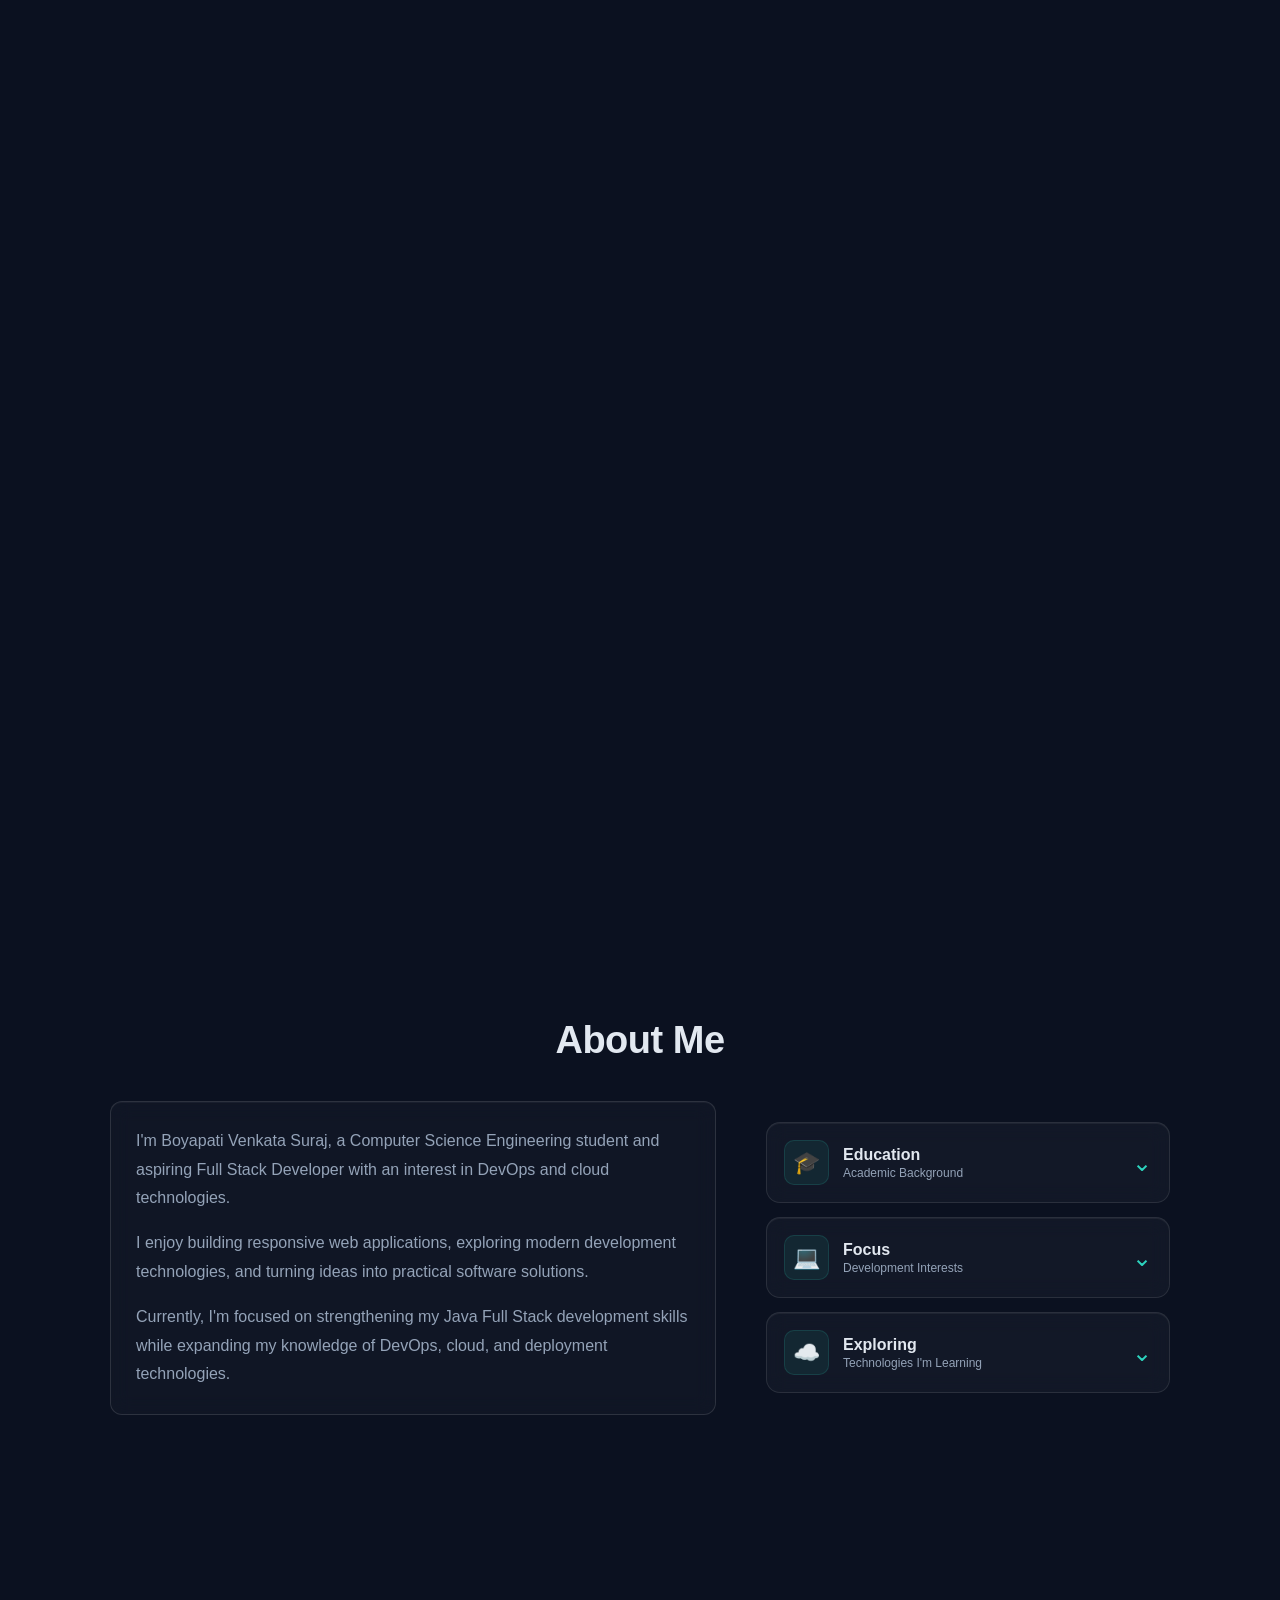
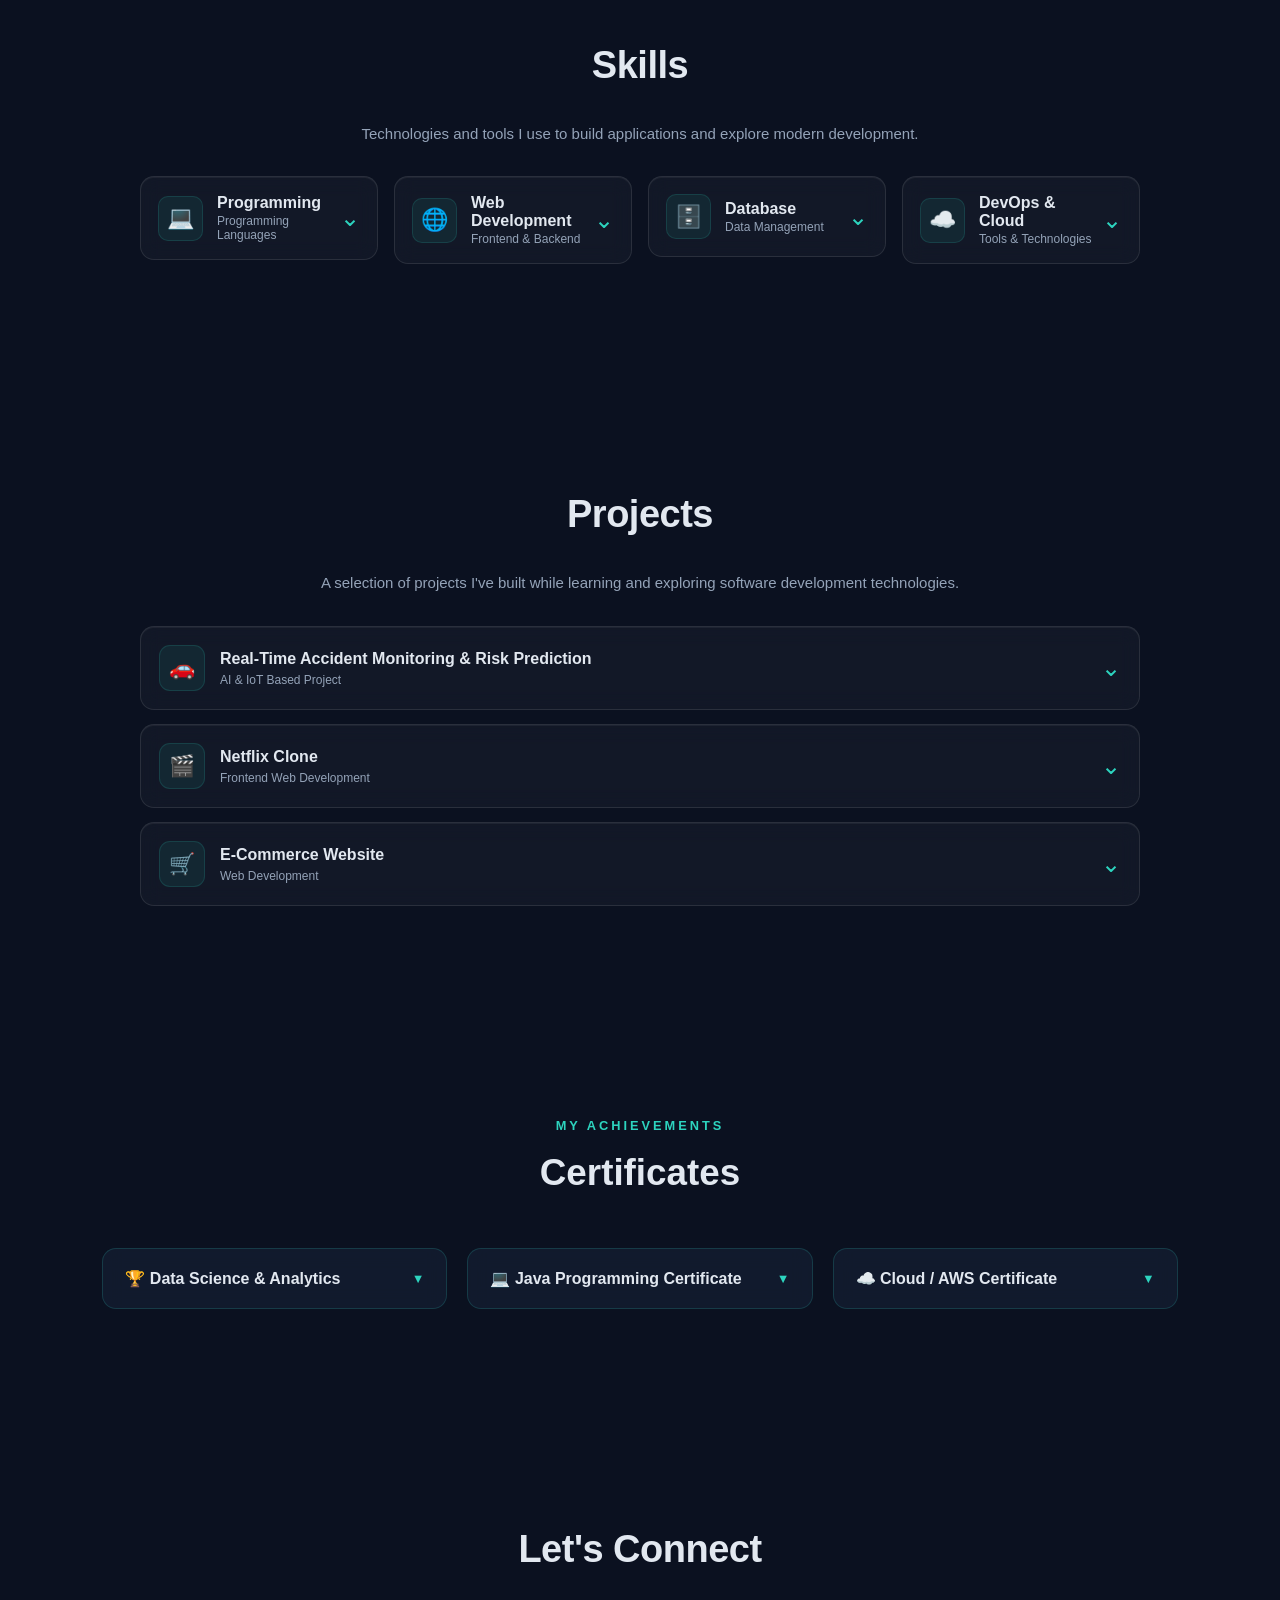
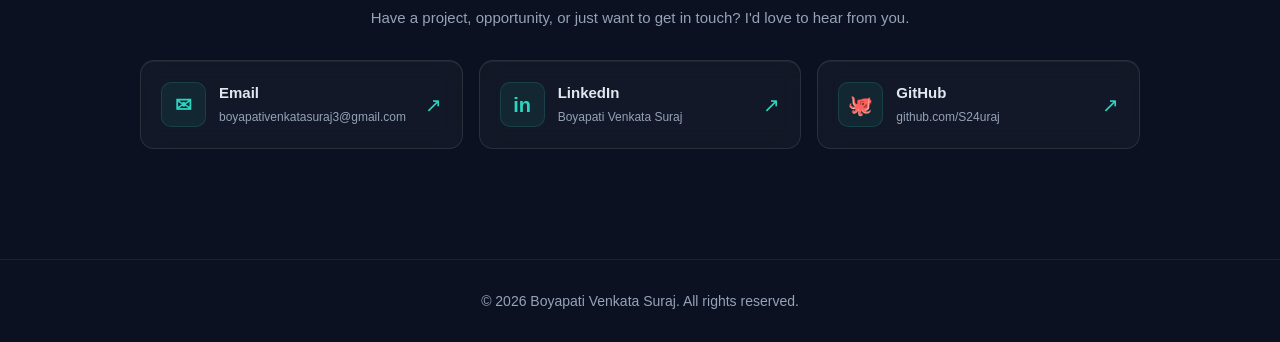
<file: index.html>
<!DOCTYPE html>
<html lang="en">

<head>
    <meta charset="UTF-8">
    <meta name="viewport" content="width=device-width, initial-scale=1.0">

    <title>Boyapati Venkata Suraj | Full Stack Developer</title>

    <meta name="description"
        content="Boyapati Venkata Suraj - Full Stack Developer and DevOps Enthusiast">

    <link rel="stylesheet" href="style.css">
</head>

<body>
  
    <!-- Programming Symbol Loader -->
<div id="code-loader">
    <div class="code-symbols"></div>
</div>

  <!-- =================================
     INTERACTIVE FLYING ROBOT
================================= -->

<div class="flying-robot" id="flyingRobot">

    <!-- Speech Bubble -->
    <div class="robot-speech" id="robotSpeech">
        Hi! I'm Suraj's little assistant.
    </div>

    <!-- Robot -->
    <div class="robot" id="robot">

        <!-- Antenna -->
        <div class="robot-antenna">
            <span></span>
        </div>

        <!-- Head -->
        <div class="robot-head">

            <div class="robot-eye"></div>
            <div class="robot-eye"></div>

        </div>

        <!-- Body -->
        <div class="robot-body">

            <div class="robot-screen">
                &lt;/&gt;
            </div>

        </div>

        <!-- Arms -->
        <div class="robot-arm robot-arm-left"></div>
        <div class="robot-arm robot-arm-right"></div>

        <!-- Jetpack -->
        <div class="jetpack jetpack-left">
            <span></span>
        </div>

        <div class="jetpack jetpack-right">
            <span></span>
        </div>

    </div>

</div>

    <!-- =========================
         Floating Programming Background
    ========================== -->

    <div class="code-background">

        <!-- Programming Languages -->
        <span>C</span>
        <span>C++</span>
        <span>Java</span>
        <span>Python</span>
        <span>JavaScript</span>
        <span>TypeScript</span>
        <span>Go</span>
        <span>Rust</span>
        <span>PHP</span>
        <span>Kotlin</span>
        <span>Swift</span>

        <!-- Web Development -->
        <span>HTML</span>
        <span>CSS</span>
        <span>React</span>
        <span>Angular</span>
        <span>Node.js</span>
        <span>Express</span>
        <span>REST API</span>
        <span>GraphQL</span>

        <!-- Backend -->
        <span>Spring</span>
        <span>Spring Boot</span>
        <span>Hibernate</span>
        <span>JPA</span>
        <span>Microservices</span>

        <!-- Databases -->
        <span>SQL</span>
        <span>MySQL</span>
        <span>PostgreSQL</span>
        <span>MongoDB</span>
        <span>Redis</span>

        <!-- DevOps -->
        <span>Git</span>
        <span>GitHub</span>
        <span>Docker</span>
        <span>Kubernetes</span>
        <span>Jenkins</span>
        <span>CI/CD</span>
        <span>Linux</span>
        <span>Nginx</span>

        <!-- Cloud -->
        <span>AWS</span>
        <span>Azure</span>
        <span>GCP</span>

        <!-- AI / Data -->
        <span>AI</span>
        <span>ML</span>
        <span>CNN</span>
        <span>NLP</span>
        <span>TensorFlow</span>
        <span>PyTorch</span>
        <span>NumPy</span>
        <span>Pandas</span>

        <!-- Computer Science -->
        <span>OOP</span>
        <span>DSA</span>
        <span>DBMS</span>
        <span>OS</span>
        <span>CN</span>
        <span>Algorithms</span>

        <!-- Programming Symbols -->
        <span>{ }</span>
        <span>&lt; / &gt;</span>
        <span>[ ]</span>
        <span>( )</span>
        <span>=&gt;</span>
        <span>;</span>
        <span>&amp;&amp;</span>
        <span>||</span>
        <span>==</span>
        <span>!=</span>
        <span>++</span>
        <span>--</span>

        <!-- Code Keywords -->
        <span>function</span>
        <span>class</span>
        <span>object</span>
        <span>import</span>
        <span>export</span>
        <span>return</span>
        <span>const</span>
        <span>let</span>
        <span>async</span>
        <span>await</span>
        <span>public</span>
        <span>private</span>
        <span>static</span>

        <!-- Data / Protocols -->
        <span>JSON</span>
        <span>XML</span>
        <span>YAML</span>
        <span>HTTP</span>
        <span>HTTPS</span>
        <span>SSH</span>
        <span>TCP/IP</span>

        <!-- SQL -->
        <span>SELECT</span>
        <span>FROM</span>
        <span>WHERE</span>
        <span>JOIN</span>
        <span>INSERT</span>

        <!-- Digital -->
        <span>010101</span>
        <span>101010</span>
        <span>0xFF</span>
        <span>404</span>
        <span>200 OK</span>

    </div>


    <!-- =========================
         Navigation
    ========================== -->

    <header>

        <nav class="navbar">

            <a href="#home" class="logo">
    <span class="logo-first">BOYAPATI</span>
    <span class="logo-name">VENKATA SURAJ<span class="dot"></span></span>
</a>
            <ul class="nav-links">

                <li>
                    <a href="#home">Home</a>
                </li>

                <li>
                    <a href="#about">About</a>
                </li>

                <li>
                    <a href="#skills">Skills</a>
                </li>

                <li>
                    <a href="#projects">Projects</a>
                </li>

                <li>
                    <a href="#certificates" class="nav-link">Certificates</a>
                </li>

                <li>
                    <a href="#contact">Contact</a>
                </li>

            </ul>

        </nav>

    </header>


    <!-- =========================
         Hero Section
    ========================== -->

    <section id="home" class="hero">

        <div class="hero-content">

            <!-- Profile Photo -->

            <div class="profile-photo">

                <img
                    src="assets/images/p1.jpg.jpg"
                    alt="Boyapati Venkata Suraj"
                >

            </div>


            <!-- Hero Information -->

            <div class="hero-info">

                <p class="hello">
                    Hello, I'm
                </p>

                <h1>
                    Boyapati Venkata Suraj
                </h1>

                <h2>
                    Full Stack Developer & DevOps Enthusiast
                </h2>

                <p class="hero-description">
                    I build modern, responsive web applications and explore
                    cloud, DevOps, and software development technologies.
                </p>


                <!-- Hero Buttons -->

                <div class="hero-buttons">

                    <a
                        href="#projects"
                        class="btn primary-btn"
                    >
                        View My Work
                    </a>

                    <a
                        href="assets/resumes/boyapativenkatasuraj3 -.docx"
                        class="btn secondary-btn"
                        target="_blank"
                    >
                        Download Resume
                    </a>

                </div>

            </div>

        </div>

    </section>


    <!-- =========================
         About Section
    ========================== -->
<!-- =========================
     About Me
========================= -->

<section id="about" class="section about-section">

    <h2>About Me</h2>

    <div class="about-container">

        <!-- About Text -->
        <div class="about-text">

            <p>
                I'm Boyapati Venkata Suraj, a Computer Science Engineering
                student and aspiring Full Stack Developer with an interest
                in DevOps and cloud technologies.
            </p>

            <p>
                I enjoy building responsive web applications, exploring
                modern development technologies, and turning ideas into
                practical software solutions.
            </p>

            <p>
                Currently, I'm focused on strengthening my Java Full Stack
                development skills while expanding my knowledge of
                DevOps, cloud, and deployment technologies.
            </p>

        </div>


        <!-- About Dropdowns -->
        <div class="about-details">


            <!-- Education -->
            <div class="about-dropdown">

                <button class="about-dropdown-btn">

                    <span class="about-dropdown-title">
                        <span class="about-icon">🎓</span>

                        <span>
                            <strong>Education</strong>
                            <small>Academic Background</small>
                        </span>
                    </span>

                    <span class="dropdown-arrow">⌄</span>

                </button>


                <div class="about-dropdown-content">

                    <h3>B.Tech – Computer Science Engineering</h3>

                    <p>
                        Dhanekula Institute of Engineering and Technology
                    </p>

                    <p>
                        JNTUK • R20 Regulation
                    </p>

                    <p>
                        Computer Science Engineering
                    </p>

                </div>

            </div>


            <!-- Focus -->
            <div class="about-dropdown">

                <button class="about-dropdown-btn">

                    <span class="about-dropdown-title">
                        <span class="about-icon">💻</span>

                        <span>
                            <strong>Focus</strong>
                            <small>Development Interests</small>
                        </span>
                    </span>

                    <span class="dropdown-arrow">⌄</span>

                </button>


                <div class="about-dropdown-content">

                    <h3>Java Full Stack Development</h3>

                    <p>
                        Building responsive and user-friendly web
                        applications.
                    </p>

                    <p>
                        Interested in Java, Spring Boot, REST APIs,
                        databases, HTML, CSS and JavaScript.
                    </p>

                </div>

            </div>


            <!-- Exploring -->
            <div class="about-dropdown">

                <button class="about-dropdown-btn">

                    <span class="about-dropdown-title">
                        <span class="about-icon">☁️</span>

                        <span>
                            <strong>Exploring</strong>
                            <small>Technologies I'm Learning</small>
                        </span>
                    </span>

                    <span class="dropdown-arrow">⌄</span>

                </button>


                <div class="about-dropdown-content">

                    <h3>DevOps & Cloud Technologies</h3>

                    <p>
                        Exploring Git, GitHub, Docker, CI/CD and AWS.
                    </p>

                    <p>
                        Interested in automation, deployment and
                        cloud-based application development.
                    </p>

                </div>

            </div>

        </div>

    </div>

</section>


    <!-- =========================
         Skills Section
    ========================== -->

<!-- Skills -->
<section id="skills" class="section skills-section">

    <h2>Skills</h2>

    <p class="skills-subtitle">
        Technologies and tools I use to build applications and explore modern development.
    </p>

    <div class="skills-dropdowns">

        <!-- Programming -->
        <div class="skill-dropdown">

            <button class="skill-dropdown-btn">

                <span class="skill-dropdown-title">

                    <span class="skill-icon">💻</span>

                    <span>
                        <strong>Programming</strong>
                        <small>Programming Languages</small>
                    </span>

                </span>

                <span class="skill-dropdown-arrow">⌄</span>

            </button>

            <div class="skill-dropdown-content">

                <div class="skill-list">
                    <span>Java</span>
                    <span>Python</span>
                    <span>JavaScript</span>
                </div>

            </div>

        </div>


        <!-- Web Development -->
        <div class="skill-dropdown">

            <button class="skill-dropdown-btn">

                <span class="skill-dropdown-title">

                    <span class="skill-icon">🌐</span>

                    <span>
                        <strong>Web Development</strong>
                        <small>Frontend & Backend</small>
                    </span>

                </span>

                <span class="skill-dropdown-arrow">⌄</span>

            </button>

            <div class="skill-dropdown-content">

                <div class="skill-list">
                    <span>HTML</span>
                    <span>CSS</span>
                    <span>JavaScript</span>
                    <span>React</span>
                    <span>Spring Boot</span>
                    <span>REST APIs</span>
                </div>

            </div>

        </div>


        <!-- Database -->
        <div class="skill-dropdown">

            <button class="skill-dropdown-btn">

                <span class="skill-dropdown-title">

                    <span class="skill-icon">🗄️</span>

                    <span>
                        <strong>Database</strong>
                        <small>Data Management</small>
                    </span>

                </span>

                <span class="skill-dropdown-arrow">⌄</span>

            </button>

            <div class="skill-dropdown-content">

                <div class="skill-list">
                    <span>MySQL</span>
                    <span>PostgreSQL</span>
                    <span>MongoDB</span>
                </div>

            </div>

        </div>


        <!-- DevOps & Cloud -->
        <div class="skill-dropdown">

            <button class="skill-dropdown-btn">

                <span class="skill-dropdown-title">

                    <span class="skill-icon">☁️</span>

                    <span>
                        <strong>DevOps & Cloud</strong>
                        <small>Tools & Technologies</small>
                    </span>

                </span>

                <span class="skill-dropdown-arrow">⌄</span>

            </button>

            <div class="skill-dropdown-content">

                <div class="skill-list">
                    <span>Git</span>
                    <span>GitHub</span>
                    <span>Docker</span>
                    <span>Jenkins</span>
                    <span>CI/CD</span>
                    <span>AWS</span>
                    <span>Linux</span>
                </div>

            </div>

        </div>

    </div>

</section>

    <!-- =========================
         Projects Section
    ========================== -->
<!-- Projects -->
<!-- Projects -->
<section id="projects" class="section projects-section">

    <h2>Projects</h2>

    <p class="projects-subtitle">
        A selection of projects I've built while learning and exploring
        software development technologies.
    </p>

    <div class="projects-dropdowns">

        <!-- Project 1 -->
        <div class="project-dropdown">

            <button class="project-dropdown-btn">

                <span class="project-dropdown-title">

                    <span class="project-icon">🚗</span>

                    <span>
                        <strong>
                            Real-Time Accident Monitoring & Risk Prediction
                        </strong>

                        <small>
                            AI & IoT Based Project
                        </small>
                    </span>

                </span>

                <span class="project-dropdown-arrow">⌄</span>

            </button>


            <div class="project-dropdown-content">

                <p>
                    An AI and IoT based system designed to detect road
                    accidents in real time and predict potential accident
                    risks using computer vision and deep learning.
                </p>

                <div class="project-tech">
                    <span>Python</span>
                    <span>YOLOv8</span>
                    <span>CNN</span>
                    <span>IoT</span>
                    <span>ESP32</span>
                </div>

                <div class="project-links">

                    <a href="#"
                       class="project-btn primary-project-btn">
                        View Project
                    </a>

                    <a href="#"
                       class="project-btn secondary-project-btn">
                        GitHub ↗
                    </a>

                </div>

            </div>

        </div>


        <!-- Project 2 -->
        <div class="project-dropdown">

            <button class="project-dropdown-btn">

                <span class="project-dropdown-title">

                    <span class="project-icon">🎬</span>

                    <span>
                        <strong>Netflix Clone</strong>

                        <small>
                            Frontend Web Development
                        </small>
                    </span>

                </span>

                <span class="project-dropdown-arrow">⌄</span>

            </button>


            <div class="project-dropdown-content">

                <p>
                    A Netflix-inspired responsive web application built
                    using HTML, CSS, and JavaScript to practice frontend
                    development and interactive user interfaces.
                </p>

                <div class="project-tech">
                    <span>HTML</span>
                    <span>CSS</span>
                    <span>JavaScript</span>
                </div>

                <div class="project-links">

                    <a href="#"
                       class="project-btn primary-project-btn">
                        Live Demo
                    </a>

                    <a href="#"
                       class="project-btn secondary-project-btn">
                        GitHub ↗
                    </a>

                </div>

            </div>

        </div>


        <!-- Project 3 -->
        <div class="project-dropdown">

            <button class="project-dropdown-btn">

                <span class="project-dropdown-title">

                    <span class="project-icon">🛒</span>

                    <span>
                        <strong>E-Commerce Website</strong>

                        <small>
                            Web Development
                        </small>
                    </span>

                </span>

                <span class="project-dropdown-arrow">⌄</span>

            </button>


            <div class="project-dropdown-content">

                <p>
                    A responsive e-commerce website designed with a clean
                    shopping interface, product browsing, and
                    user-friendly navigation.
                </p>

                <div class="project-tech">
                    <span>HTML</span>
                    <span>CSS</span>
                    <span>JavaScript</span>
                </div>

                <div class="project-links">

                    <a href="#"
                       class="project-btn primary-project-btn">
                        View Project
                    </a>

                    <a href="#"
                       class="project-btn secondary-project-btn">
                        GitHub ↗
                    </a>

                </div>

            </div>

        </div>

    </div>

</section>

<!-- =========================
     CERTIFICATES
========================= -->

<section id="certificates" class="certificates-section">

    <div class="section-title">
        <p class="section-subtitle">MY ACHIEVEMENTS</p>
        <h2>Certificates</h2>
    </div>

    <div class="certificates-container">

        <!-- Certificate 1 -->
        <div class="certificate-item">

            <button class="certificate-header">
                <span>🏆 Data Science & Analytics</span>
                <span class="certificate-arrow">▼</span>
            </button>

            <div class="certificate-content">

                <p>
                    Certificate of Completion for successfully completing
                    the Data Science & Analytics Internship at Future Interns.
                </p>

                <div class="certificate-details">
                    <span>🏢 Future Interns</span>
                    <span>📊 Data Science & Analytics</span>
                </div>

                <a
                    href="assets/Certificates/BOYAPATI VENKATA SURAJ Internship Certificate.pdf"
                    target="_blank"
                    class="certificate-button"
                >
                    View Certificate
                </a>

            </div>

        </div>


        <!-- Certificate 2 -->
        <div class="certificate-item">

            <button class="certificate-header">
                <span>💻 Java Programming Certificate</span>
                <span class="certificate-arrow">▼</span>
            </button>

            <div class="certificate-content">

                <p>
                    Certificate for successfully completing Java
                    programming training and learning.
                </p>

                <div class="certificate-details">
                    <span>☕ Java</span>
                    <span>💻 Programming</span>
                </div>

                <a
                    href="assets/certificates/java-certificate.pdf"
                    target="_blank"
                    class="certificate-button"
                >
                    View Certificate
                </a>

            </div>

        </div>


        <!-- Certificate 3 -->
        <div class="certificate-item">

            <button class="certificate-header">
                <span>☁️ Cloud / AWS Certificate</span>
                <span class="certificate-arrow">▼</span>
            </button>

            <div class="certificate-content">

                <p>
                    Certificate related to cloud computing and AWS
                    technologies.
                </p>

                <div class="certificate-details">
                    <span>☁️ Cloud</span>
                    <span>⚙️ AWS</span>
                </div>

                <a
                    href="assets/certificates/aws-certificate.pdf"
                    target="_blank"
                    class="certificate-button"
                >
                    View Certificate
                </a>

            </div>

        </div>

    </div>

</section>

    <!-- =========================
         Contact Section
    ========================== -->

    <!-- Contact -->
<section id="contact" class="section contact-section">

    <h2>Let's Connect</h2>

    <p class="contact-subtitle">
        Have a project, opportunity, or just want to get in touch?
        I'd love to hear from you.
    </p>

    <div class="contact-container">

        <!-- Email -->
        <a href="mailto:boyapativenkatasuraj3@gmail.com"
           class="contact-card">

            <span class="contact-icon">✉</span>

            <span class="contact-info">
                <strong>Email</strong>
                <small>boyapativenkatasuraj3@gmail.com</small>
            </span>

            <span class="contact-arrow">↗</span>

        </a>


        <!-- LinkedIn -->
<a href="https://www.linkedin.com/in/venkata-suraj-boyapati-11010725b"
   target="_blank"
   rel="noopener noreferrer"
   class="contact-card">

    <span class="contact-icon">in</span>

    <span class="contact-info">
        <strong>LinkedIn</strong>
        <small>Boyapati Venkata Suraj</small>
    </span>

    <span class="contact-arrow">↗</span>

</a>

        <!-- GitHub -->
        <a href="https://github.com/S24uraj"
           target="_blank"
           class="contact-card">

            <span class="contact-icon">🐙</span>

            <span class="contact-info">
                <strong>GitHub</strong>
                <small>github.com/S24uraj</small>
            </span>

            <span class="contact-arrow">↗</span>

        </a>

    </div>



</section>


    <!-- =========================
          Footer
    ========================== -->

    <footer>

        <p>
            © 2026 Boyapati Venkata Suraj. All rights reserved.
        </p>

    </footer>


    <!-- JavaScript -->

    <script src="script.js"></script>

</body>

</html>
</file>
<file: style.css>
/* =========================
   GLOBAL STYLES
========================= */

* {
    margin: 0;
    padding: 0;
    box-sizing: border-box;
}

html {
    scroll-behavior: smooth;
}

body {
    font-family: Arial, sans-serif;
    background: #0B1120;
    color: #E2E8F0;
    line-height: 1.6;
    position: relative;
    overflow-x: hidden;
}


/* =========================
   RANDOM FLOATING PROGRAMMING BACKGROUND
========================= */

.code-background {
    position: fixed;
    inset: 0;
    width: 100%;
    height: 100%;
    overflow: hidden;
    pointer-events: none;
    z-index: 0;
}

.code-background span {
    position: absolute;
    color: #2DD4BF;
    font-family: "Courier New", monospace;
    font-weight: 600;
    white-space: nowrap;
    opacity: 0.055;

    text-shadow:
        0 0 12px rgba(45, 212, 191, 0.35);

    will-change: transform;
    transition: transform 0.1s linear;
}

.code-background span:nth-child(3n) {
    font-size: 12px;
}

.code-background span:nth-child(3n + 1) {
    font-size: 14px;
}

.code-background span:nth-child(3n + 2) {
    font-size: 16px;
}


/* =========================
   NAVIGATION
========================= */

header {
    position: fixed;
    top: 0;
    left: 0;
    width: 100%;
    z-index: 1000;

    background: rgba(21, 30, 50, 0.92);

    backdrop-filter: blur(14px);
    -webkit-backdrop-filter: blur(14px);

    border-bottom:
        1px solid rgba(45, 212, 191, 0.18);

    box-shadow:
        0 4px 20px rgba(0, 0, 0, 0.25);
}

.navbar {
    max-width: 1200px;
    margin: auto;
    padding: 16px 30px;

    display: flex;
    justify-content: space-between;
    align-items: center;
}


/* =========================
   LOGO
========================= */

.logo {
    display: flex;
    flex-direction: column;
    text-decoration: none;
    line-height: 1;
    gap: 4px;
}

.logo-first {
    color: #94A3B8;
    font-size: 1.05rem;
    font-weight: 600;
    letter-spacing: 3px;
}
.logo-name {
    color: #E2E8F0;
    font-size: 2rem;
    font-weight: 800;
    letter-spacing: 0.8px;
}

/* =========================
   NAVIGATION LINKS
========================= */

.nav-links {
    display: flex;
    align-items: center;
    gap: 10px;
    list-style: none;
}

.nav-links a {
    display: block;
    padding: 8px 16px;

    color: #E2E8F0;
    text-decoration: none;

    font-size: 14px;
    font-weight: 600;

    border:
        1px solid rgba(45, 212, 191, 0.20);

    border-radius: 8px;

    background:
        rgba(45, 212, 191, 0.05);

    transition: all 0.3s ease;
}

.nav-links a:hover {
    color: #0B1120;
    background: #2DD4BF;
    border-color: #2DD4BF;

    transform: translateY(-2px);

    box-shadow:
        0 5px 15px rgba(45, 212, 191, 0.20);
}


/* =========================
   HERO
========================= */

.hero {
    min-height: 100vh;

    display: flex;
    align-items: center;
    justify-content: center;

    padding: 120px 40px 60px;

    position: relative;
    z-index: 1;

    background:
        radial-gradient(
            circle at 25% 50%,
            rgba(45, 212, 191, 0.08),
            transparent 35%
        );
}

.hero-content {
    width: 100%;
    max-width: 1100px;

    display: flex;
    align-items: center;
    justify-content: center;

    gap: 80px;
}


/* =========================
   PROFILE PHOTO
========================= */

.profile-photo {
    width: 320px;
    height: 320px;
    flex-shrink: 0;

    border-radius: 12px;
    padding: 6px;

    background: #2DD4BF;

    display: flex;
    align-items: center;
    justify-content: center;

    box-shadow:
        0 0 35px rgba(45, 212, 191, 0.25);
}

.profile-photo img {
    width: 100%;
    height: 100%;

    border-radius: 8px;

    object-fit: cover;
    display: block;
}




/* =========================
   HERO INFORMATION
========================= */

.hero-info {
    max-width: 650px;
}

.hello {
    color: #2DD4BF;
    font-size: 20px;
    font-weight: 600;
    margin-bottom: 8px;
}

.hero h1 {
    color: #E2E8F0;

    font-size: 58px;
    line-height: 1.08;

    margin-bottom: 15px;

    letter-spacing: -2px;
}

.hero h2 {
    color: #94A3B8;

    font-size: 27px;
    font-weight: 400;

    margin-bottom: 22px;
}

.hero-description {
    max-width: 600px;

    color: #94A3B8;

    font-size: 17px;

    margin-bottom: 5px;
}


/* =========================
   HERO BUTTONS
========================= */

.hero-buttons {
    margin-top: 30px;

    display: flex;
    gap: 15px;
}

.btn {
    display: inline-block;

    padding: 13px 28px;

    border-radius: 7px;

    text-decoration: none;

    font-size: 15px;
    font-weight: 600;

    transition: all 0.3s ease;
}

.primary-btn {
    background: #2DD4BF;

    color: #0B1120;

    box-shadow:
        0 0 20px rgba(45, 212, 191, 0.12);
}

.primary-btn:hover {
    transform: translateY(-3px);

    box-shadow:
        0 8px 25px rgba(45, 212, 191, 0.25);
}

.secondary-btn {
    border:
        1px solid rgba(226, 232, 240, 0.25);

    color: #E2E8F0;

    background:
        rgba(226, 232, 240, 0.03);
}

.secondary-btn:hover {
    background: #E2E8F0;
    color: #0B1120;

    transform: translateY(-3px);
}


/* =========================
   SECTIONS
========================= */

.section {
    max-width: 1100px;

    margin: auto;

    padding: 110px 20px;

    text-align: center;

    position: relative;

    z-index: 1;
}

.section h2 {
    color: #E2E8F0;

    font-size: 38px;

    margin-bottom: 30px;

    letter-spacing: -0.5px;
}

.section p {
    color: #94A3B8;
}


/* =========================
   ABOUT
========================= */

.about-section {
    max-width: 1100px;
}

.about-container {
    display: grid;

    grid-template-columns: 1.2fr 0.8fr;

    gap: 50px;

    align-items: center;

    margin-top: 20px;

    text-align: left;
}

.about-text {
    max-width: 650px;

    padding: 25px;

    background:
        rgba(255, 255, 255, 0.025);

    border:
        1px solid rgba(255, 255, 255, 0.12);

    border-radius: 12px;

    backdrop-filter: blur(10px);

    -webkit-backdrop-filter: blur(10px);

    box-shadow:
        inset 0 1px 0
        rgba(255, 255, 255, 0.04);
}

.about-text p {
    color: #94A3B8;

    font-size: 16px;

    line-height: 1.8;

    margin-bottom: 16px;
}

.about-text p:last-child {
    margin-bottom: 0;
}

.about-text:hover {
    border-color:
        rgba(45, 212, 191, 0.25);

    box-shadow:
        0 10px 30px rgba(0, 0, 0, 0.15);
}


/* =========================
   ABOUT DROPDOWNS
========================= */

.about-details {
    display: flex;

    flex-direction: column;

    gap: 14px;
}

.about-dropdown {
    background:
        rgba(255, 255, 255, 0.03);

    border:
        1px solid rgba(255, 255, 255, 0.10);

    border-radius: 14px;

    overflow: hidden;

    backdrop-filter: blur(10px);

    -webkit-backdrop-filter: blur(10px);

    box-shadow:
        inset 0 1px 0
        rgba(255, 255, 255, 0.05);

    transition: all 0.3s ease;
}

.about-dropdown-btn {
    width: 100%;

    border: none;
    outline: none;

    cursor: pointer;

    padding: 17px;

    display: flex;
    align-items: center;
    justify-content: space-between;

    background: transparent;

    color: #E2E8F0;

    text-align: left;
}

.about-dropdown-btn:hover {
    background:
        rgba(45, 212, 191, 0.05);
}

.about-dropdown-title {
    display: flex;

    align-items: center;

    gap: 14px;
}

.about-dropdown-title strong {
    display: block;

    color: #E2E8F0;

    font-size: 16px;
}

.about-dropdown-title small {
    display: block;

    color: #94A3B8;

    font-size: 12px;

    margin-top: 2px;
}

.about-icon {
    width: 45px;
    height: 45px;

    flex-shrink: 0;

    display: flex;
    align-items: center;
    justify-content: center;

    font-size: 22px;

    border-radius: 10px;

    background:
        rgba(45, 212, 191, 0.08);

    border:
        1px solid rgba(45, 212, 191, 0.15);
}

.dropdown-arrow {
    color: #2DD4BF;

    font-size: 24px;

    transition:
        transform 0.3s ease;
}

.about-dropdown-content {
    max-height: 0;

    overflow: hidden;

    padding: 0 20px;

    opacity: 0;

    transition:
        max-height 0.4s ease,
        padding 0.4s ease,
        opacity 0.3s ease;
}

.about-dropdown.active {
    border-color:
        rgba(45, 212, 191, 0.30);

    box-shadow:
        0 10px 30px
        rgba(0, 0, 0, 0.20);
}

.about-dropdown.active
.dropdown-arrow {
    transform: rotate(180deg);
}

.about-dropdown.active
.about-dropdown-content {
    max-height: 300px;

    padding:
        0 20px 20px;

    opacity: 1;
}

.about-dropdown-content h3 {
    color: #E2E8F0;

    font-size: 15px;

    margin-bottom: 8px;
}

.about-dropdown-content p {
    color: #94A3B8;

    font-size: 14px;

    line-height: 1.6;

    margin-bottom: 5px;
}


/* =========================
   SKILLS
========================= */

.skills-section {
    max-width: 1100px;

    text-align: center;
}

.skills-subtitle {
    color: #94A3B8;

    font-size: 15px;

    margin: -5px auto 30px;

    max-width: 650px;

    line-height: 1.7;
}

.skills-dropdowns {
    display: flex;

    max-width: 1000px;

    margin: 0 auto;

    gap: 16px;

    align-items: flex-start;

    text-align: left;
}

.skills-dropdown-column {
    flex: 1;

    display: flex;

    flex-direction: column;

    gap: 16px;

    align-items: stretch;
}

.skill-dropdown {
    width: 100%;

    background:
        rgba(255, 255, 255, 0.03);

    border:
        1px solid rgba(255, 255, 255, 0.10);

    border-radius: 14px;

    overflow: hidden;

    backdrop-filter: blur(10px);

    -webkit-backdrop-filter: blur(10px);

    box-shadow:
        inset 0 1px 0
        rgba(255, 255, 255, 0.05);

    transition:
        border-color 0.3s ease,
        box-shadow 0.3s ease;
}

.skill-dropdown-btn {
    width: 100%;

    border: none;
    outline: none;

    cursor: pointer;

    padding: 17px;

    display: flex;

    align-items: center;

    justify-content: space-between;

    background: transparent;

    color: #E2E8F0;

    text-align: left;
}

.skill-dropdown-btn:hover {
    background:
        rgba(45, 212, 191, 0.05);
}

.skill-dropdown-title {
    display: flex;

    align-items: center;

    gap: 14px;
}

.skill-dropdown-title strong {
    display: block;

    color: #E2E8F0;

    font-size: 16px;
}

.skill-dropdown-title small {
    display: block;

    color: #94A3B8;

    font-size: 12px;

    margin-top: 2px;
}

.skill-icon {
    width: 45px;
    height: 45px;

    flex-shrink: 0;

    display: flex;

    align-items: center;
    justify-content: center;

    font-size: 22px;

    border-radius: 10px;

    background:
        rgba(45, 212, 191, 0.08);

    border:
        1px solid rgba(45, 212, 191, 0.15);
}

.skill-dropdown-arrow {
    color: #2DD4BF;

    font-size: 24px;

    transition:
        transform 0.3s ease;
}

.skill-dropdown-content {
    max-height: 0;

    overflow: hidden;

    padding: 0 20px;

    opacity: 0;

    transition:
        max-height 0.4s ease,
        padding 0.4s ease,
        opacity 0.3s ease;
}

.skill-dropdown.active {
    border-color:
        rgba(45, 212, 191, 0.30);

    box-shadow:
        0 10px 30px
        rgba(0, 0, 0, 0.20);
}

.skill-dropdown.active
.skill-dropdown-arrow {
    transform: rotate(180deg);
}

.skill-dropdown.active
.skill-dropdown-content {
    max-height: 200px;

    padding:
        0 20px 20px;

    opacity: 1;
}

.skill-list {
    display: flex;

    flex-wrap: wrap;

    gap: 9px;
}

.skill-list span {
    padding: 8px 13px;

    color: #CBD5E1;

    font-size: 13px;

    border-radius: 8px;

    background:
        rgba(255, 255, 255, 0.04);

    border:
        1px solid rgba(255, 255, 255, 0.08);

    transition:
        color 0.25s ease,
        background 0.25s ease,
        border-color 0.25s ease,
        transform 0.25s ease;
}

.skill-list span:hover {
    color: #2DD4BF;

    background:
        rgba(45, 212, 191, 0.08);

    border-color:
        rgba(45, 212, 191, 0.25);

    transform:
        translateY(-2px);
}


/* =========================
   PROJECTS
========================= */

.projects-section {
    max-width: 1100px;

    text-align: center;
}

.projects-subtitle {
    color: #94A3B8;

    font-size: 15px;

    margin: -5px auto 30px;

    max-width: 650px;

    line-height: 1.7;
}

.projects-dropdowns {
    display: flex;

    flex-direction: column;

    gap: 14px;

    max-width: 1000px;

    margin: 0 auto;

    text-align: left;
}

.project-dropdown {
    width: 100%;

    background:
        rgba(255, 255, 255, 0.03);

    border:
        1px solid rgba(255, 255, 255, 0.10);

    border-radius: 14px;

    overflow: hidden;

    backdrop-filter: blur(10px);

    -webkit-backdrop-filter: blur(10px);

    box-shadow:
        inset 0 1px 0
        rgba(255, 255, 255, 0.05);

    transition:
        border-color 0.3s ease,
        box-shadow 0.3s ease;
}

.project-dropdown-btn {
    width: 100%;

    border: none;
    outline: none;

    cursor: pointer;

    padding: 18px;

    display: flex;

    align-items: center;

    justify-content: space-between;

    background: transparent;

    color: #E2E8F0;

    text-align: left;
}

.project-dropdown-btn:hover {
    background:
        rgba(45, 212, 191, 0.05);
}

.project-dropdown-title {
    display: flex;

    align-items: center;

    gap: 15px;

    min-width: 0;
}

.project-dropdown-title strong {
    display: block;

    color: #E2E8F0;

    font-size: 16px;

    line-height: 1.4;
}

.project-dropdown-title small {
    display: block;

    color: #94A3B8;

    font-size: 12px;

    margin-top: 3px;
}

.project-icon {
    width: 46px;
    height: 46px;

    flex-shrink: 0;

    display: flex;

    align-items: center;
    justify-content: center;

    font-size: 21px;

    border-radius: 11px;

    background:
        rgba(45, 212, 191, 0.08);

    border:
        1px solid rgba(45, 212, 191, 0.15);
}

.project-dropdown-arrow {
    color: #2DD4BF;

    font-size: 24px;

    flex-shrink: 0;

    margin-left: 15px;

    transition:
        transform 0.3s ease;
}

.project-dropdown-content {
    max-height: 0;

    overflow: hidden;

    padding: 0 20px;

    opacity: 0;

    transition:
        max-height 0.4s ease,
        padding 0.4s ease,
        opacity 0.3s ease;
}

.project-dropdown.active {
    border-color:
        rgba(45, 212, 191, 0.30);

    box-shadow:
        0 10px 30px
        rgba(0, 0, 0, 0.20);
}

.project-dropdown.active
.project-dropdown-arrow {
    transform: rotate(180deg);
}

.project-dropdown.active
.project-dropdown-content {
    max-height: 350px;

    padding:
        0 20px 22px;

    opacity: 1;
}

.project-dropdown-content > p {
    color: #94A3B8;

    font-size: 14px;

    line-height: 1.7;

    margin-bottom: 18px;

    max-width: 850px;
}

.project-tech {
    display: flex;

    flex-wrap: wrap;

    gap: 8px;

    margin-bottom: 20px;
}

.project-tech span {
    padding: 7px 12px;

    color: #CBD5E1;

    font-size: 12px;

    border-radius: 7px;

    background:
        rgba(255, 255, 255, 0.04);

    border:
        1px solid rgba(255, 255, 255, 0.08);

    transition:
        color 0.25s ease,
        background 0.25s ease,
        border-color 0.25s ease;
}

.project-tech span:hover {
    color: #2DD4BF;

    background:
        rgba(45, 212, 191, 0.08);

    border-color:
        rgba(45, 212, 191, 0.25);
}

.project-links {
    display: flex;

    gap: 10px;

    flex-wrap: wrap;
}

.project-btn {
    display: inline-block;

    padding: 9px 16px;

    border-radius: 7px;

    text-decoration: none;

    font-size: 13px;

    font-weight: 600;

    transition:
        all 0.3s ease;
}

.primary-project-btn {
    background: #2DD4BF;

    color: #0B1120;
}

.primary-project-btn:hover {
    transform: translateY(-2px);

    box-shadow:
        0 6px 18px
        rgba(45, 212, 191, 0.22);
}

.secondary-project-btn {
    color: #E2E8F0;

    background:
        rgba(226, 232, 240, 0.03);

    border:
        1px solid
        rgba(226, 232, 240, 0.18);
}

.secondary-project-btn:hover {
    color: #2DD4BF;

    border-color:
        rgba(45, 212, 191, 0.30);

    background:
        rgba(45, 212, 191, 0.05);
}

/* =========================
   CERTIFICATES
========================= */

.certificates-section {
    position: relative;
    z-index: 1;
    padding: 100px 8%;
}


/* =========================
   Section Title
========================= */

.section-title {
    text-align: center;
    margin-bottom: 45px;
}

.section-subtitle {
    color: #2DD4BF;
    font-size: 0.8rem;
    font-weight: 600;
    letter-spacing: 3px;
    margin-bottom: 8px;
}

.section-title h2 {
    color: #E2E8F0;
    font-size: 2.3rem;
    margin: 0;
}


/* =========================
   Certificate Container
========================= */

.certificates-container {
    max-width: 1100px;
    margin: auto;

    display: grid;
    grid-template-columns: repeat(3, 1fr);
    gap: 20px;

    /* Prevent cards from stretching */
    align-items: start;
}


/* =========================
   Certificate Item
========================= */

.certificate-item {
    width: 100%;
    align-self: start;

    border: 1px solid rgba(45, 212, 191, 0.18);
    border-radius: 14px;

    overflow: hidden;

    background: rgba(21, 30, 50, 0.75);

    backdrop-filter: blur(10px);
    -webkit-backdrop-filter: blur(10px);

    transition:
        border-color 0.3s ease,
        transform 0.3s ease,
        box-shadow 0.3s ease;
}

.certificate-item:hover {
    border-color: rgba(45, 212, 191, 0.45);

    transform: translateY(-2px);

    box-shadow:
        0 10px 30px rgba(0, 0, 0, 0.18);
}


/* =========================
   Certificate Header
========================= */

.certificate-header {
    width: 100%;

    border: none;
    outline: none;

    background: transparent;

    color: #E2E8F0;

    padding: 20px 22px;

    display: flex;
    align-items: center;
    justify-content: space-between;

    font-family: inherit;
    font-size: 1rem;
    font-weight: 600;

    cursor: pointer;

    text-align: left;
}


/* Header Hover */

.certificate-header:hover {
    background: rgba(45, 212, 191, 0.04);
}


/* =========================
   Certificate Arrow
========================= */

.certificate-arrow {
    color: #2DD4BF;

    font-size: 0.8rem;

    transition:
        transform 0.3s ease;
}


/* =========================
   Certificate Content
========================= */

.certificate-content {
    max-height: 0;

    overflow: hidden;

    opacity: 0;

    padding: 0 22px;

    transition:
        max-height 0.4s ease,
        opacity 0.3s ease,
        padding 0.3s ease;
}


/* =========================
   Active Certificate
========================= */

.certificate-item.active .certificate-content {
    max-height: 300px;

    opacity: 1;

    padding: 0 22px 22px;
}


.certificate-item.active .certificate-arrow {
    transform: rotate(180deg);
}


/* =========================
   Certificate Description
========================= */

.certificate-content p {
    color: #94A3B8;

    line-height: 1.7;

    margin-top: 0;
    margin-bottom: 18px;
}


/* =========================
   Certificate Details
========================= */

.certificate-details {
    display: flex;

    flex-wrap: wrap;

    gap: 10px;

    margin-bottom: 20px;
}

.certificate-details span {
    padding: 7px 12px;

    color: #2DD4BF;

    background:
        rgba(45, 212, 191, 0.08);

    border:
        1px solid rgba(45, 212, 191, 0.18);

    border-radius: 8px;

    font-size: 0.8rem;
}


/* =========================
   View Certificate Button
========================= */

.certificate-button {
    display: inline-block;

    padding: 10px 18px;

    color: #0B1120;

    background: #2DD4BF;

    border-radius: 8px;

    text-decoration: none;

    font-size: 0.85rem;

    font-weight: 700;

    transition:
        transform 0.3s ease,
        box-shadow 0.3s ease;
}

.certificate-button:hover {
    transform: translateY(-2px);

    box-shadow:
        0 8px 20px rgba(45, 212, 191, 0.2);
}


/* =========================
   Certificates Responsive
========================= */

@media (max-width: 900px) {

    .certificates-container {
        grid-template-columns: repeat(2, 1fr);
    }

}


/* =========================
   Certificates Mobile
========================= */

@media (max-width: 768px) {

    .certificates-section {
        padding-left: 18px;
        padding-right: 18px;
    }

    .certificates-container {
        grid-template-columns: 1fr;

        gap: 14px;
    }

    .certificate-header {
        padding: 17px 18px;
    }

    .certificate-content {
        padding-left: 18px;
        padding-right: 18px;
    }

    .certificate-item.active .certificate-content {
        padding:
            0 18px 18px;
    }

}
/* =========================
   CONTACT
========================= */

.contact-section {
    max-width: 1100px;

    text-align: center;
}

.contact-subtitle {
    color: #94A3B8;

    font-size: 15px;

    max-width: 650px;

    margin: -5px auto 30px;

    line-height: 1.7;
}

.contact-container {
    display: grid;

    grid-template-columns:
        repeat(3, 1fr);

    gap: 16px;

    max-width: 1000px;

    margin: 0 auto;

    text-align: left;
}

.contact-card {
    min-width: 0;

    display: flex;

    align-items: center;

    gap: 13px;

    padding: 20px;

    text-decoration: none;

    background:
        rgba(255, 255, 255, 0.03);

    border:
        1px solid rgba(255, 255, 255, 0.10);

    border-radius: 14px;

    backdrop-filter: blur(10px);

    -webkit-backdrop-filter: blur(10px);

    box-shadow:
        inset 0 1px 0
        rgba(255, 255, 255, 0.05);

    transition:
        transform 0.3s ease,
        border-color 0.3s ease,
        box-shadow 0.3s ease;
}

.contact-card:hover {
    transform: translateY(-5px);

    border-color:
        rgba(45, 212, 191, 0.30);

    box-shadow:
        0 10px 30px
        rgba(0, 0, 0, 0.20);
}

.contact-icon {
    width: 45px;
    height: 45px;

    flex-shrink: 0;

    display: flex;

    align-items: center;
    justify-content: center;

    color: #2DD4BF;

    font-size: 20px;
    font-weight: 700;

    border-radius: 10px;

    background:
        rgba(45, 212, 191, 0.08);

    border:
        1px solid rgba(45, 212, 191, 0.15);
}

.contact-info {
    min-width: 0;

    flex: 1;
}

.contact-info strong {
    display: block;

    color: #E2E8F0;

    font-size: 15px;

    margin-bottom: 3px;
}

.contact-info small {
    display: block;

    color: #94A3B8;

    font-size: 12px;

    white-space: nowrap;

    overflow: hidden;

    text-overflow: ellipsis;
}

.contact-arrow {
    color: #2DD4BF;

    font-size: 20px;

    flex-shrink: 0;

    transition:
        transform 0.3s ease;
}

.contact-card:hover .contact-arrow {
    transform:
        translate(3px, -3px);
}

.contact-button {
    margin-top: 30px;
}


/* =========================
   FOOTER
========================= */

footer {
    position: relative;

    z-index: 1;

    text-align: center;

    padding: 30px;

    border-top:
        1px solid rgba(226, 232, 240, 0.08);

    color: #94A3B8;

    font-size: 14px;
}


/* =========================================================
   PROGRAMMING SYMBOL PAGE LOADER
========================================================= */

#code-loader {
    position: fixed;

    inset: 0;

    z-index: 99999;

    background: #0B1120;

    overflow: hidden;

    pointer-events: none;
}

.code-symbols {
    position: absolute;

    inset: 0;
}

.code-symbol {
    position: absolute;

    color: #2DD4BF;

    font-family:
        "Courier New",
        monospace;

    font-weight: 700;

    font-size: 24px;

    opacity: 0;

    text-shadow:
        0 0 8px
        rgba(45, 212, 191, 0.35),

        0 0 20px
        rgba(45, 212, 191, 0.15);

    animation:
        codeAppear 1.2s ease forwards,
        codeMove 3s ease-in-out forwards;
}

@keyframes codeAppear {

    from {
        opacity: 0;

        transform:
            scale(.3);
    }

    to {
        opacity: .9;

        transform:
            scale(1);
    }

}

@keyframes codeMove {

    0% {

        transform:
            translate(
                var(--start-x),
                var(--start-y)
            )
            rotate(var(--rotate));

        opacity: 0;
    }

    35% {
        opacity: .9;
    }

    75% {
        opacity: .8;
    }

    100% {

        transform:
            translate(0, 0)
            rotate(0deg);

        opacity: 0;
    }

}

#code-loader.hide {

    opacity: 0;

    transition:
        opacity 1s ease;
}

#code-loader.hide .code-symbol {

    opacity: 0;

    transform:
        scale(1.5);
}


/* =========================================================
   FLYING ROBOT
========================================================= */

.flying-robot {

    position: fixed;

    left: 0;
    top: 0;

    width: 78px;
    height: 105px;

    z-index: 9998;

    cursor: pointer;

    opacity: 0;

    visibility: hidden;

    pointer-events: auto;

    transform-origin:
        center center;

    will-change:
        left,
        top,
        transform;

    transition:
        opacity .6s ease;

    user-select: none;

    -webkit-user-select: none;
}


.flying-robot.robot-ready {

    opacity: 1;

    visibility: visible;
}


/* =========================================================
   ROBOT MAIN BODY
========================================================= */

.flying-robot .robot {

    position: relative;

    width: 75px;

    height: 100px;

    transform-origin:
        center center;

    pointer-events: none;
}


/* =========================================================
   ROBOT ANTENNA
========================================================= */

.robot-antenna {

    position: absolute;

    left: 34px;

    top: -13px;

    width: 6px;

    height: 15px;

    background: #94A3B8;

    border-radius: 5px;

    z-index: 5;
}

.robot-antenna::after {

    content: "";

    position: absolute;

    left: -3px;

    top: -7px;

    width: 12px;

    height: 12px;

    background: #2DD4BF;

    border-radius: 50%;

    box-shadow:
        0 0 10px
        rgba(45,212,191,.8);
}


/* =========================================================
   ROBOT HEAD
========================================================= */

.robot-head {

    position: absolute;

    left: 10px;

    top: 5px;

    width: 55px;

    height: 42px;

    background: #CBD5E1;

    border:
        3px solid #64748B;

    border-radius: 13px;

    z-index: 4;

    box-shadow:
        inset 0 -5px 0
        rgba(15,23,42,.15),

        0 0 10px
        rgba(45,212,191,.15);
}


/* =========================================================
   ROBOT EYES
========================================================= */

.robot-eye {

    position: absolute;

    top: 13px;

    width: 10px;

    height: 10px;

    background: #0B1120;

    border-radius: 50%;

    transition:
        background .2s ease,
        box-shadow .2s ease;
}

.robot-eye:first-child {
    left: 13px;
}

.robot-eye:last-child {
    right: 13px;
}


/* =========================================================
   ROBOT BODY
========================================================= */

.robot-body {

    position: absolute;

    left: 15px;

    top: 47px;

    width: 45px;

    height: 38px;

    background: #94A3B8;

    border:
        3px solid #64748B;

    border-radius: 10px;

    z-index: 3;

    box-shadow:
        0 0 10px
        rgba(45,212,191,.12);
}


/* =========================================================
   ROBOT SCREEN
========================================================= */

.robot-screen {

    position: absolute;

    left: 7px;

    top: 7px;

    width: 25px;

    height: 18px;

    display: flex;

    align-items: center;

    justify-content: center;

    background: #0B1120;

    border:
        1px solid #2DD4BF;

    border-radius: 4px;

    color: #2DD4BF;

    font-family:
        monospace;

    font-size: 10px;

    font-weight: bold;

    text-shadow:
        0 0 5px
        rgba(45,212,191,.7);
}


/* =========================================================
   ROBOT ARMS
========================================================= */

.robot-arm {

    position: absolute;

    top: 51px;

    width: 9px;

    height: 30px;

    background: #94A3B8;

    border:
        2px solid #64748B;

    border-radius: 8px;

    z-index: 2;
}

.robot-arm-left {

    left: 3px;

    transform:
        rotate(15deg);
}

.robot-arm-right {

    right: 3px;

    transform:
        rotate(-15deg);
}


/* =========================================================
   JETPACK
========================================================= */

.jetpack {

    position: absolute;

    top: 54px;

    width: 9px;

    height: 28px;

    background: #475569;

    border:
        2px solid #64748B;

    border-radius: 5px;

    z-index: 1;
}

.jetpack-left {
    left: 2px;
}

.jetpack-right {
    right: 2px;
}


/* =========================================================
   NORMAL JETPACK FLAME
========================================================= */

.jetpack span {

    position: absolute;

    left: 50%;

    bottom: -16px;

    width: 7px;

    height: 15px;

    transform:
        translateX(-50%);

    background: #2DD4BF;

    border-radius: 50%;

    opacity: .9;

    box-shadow:
        0 0 6px #2DD4BF,

        0 0 14px
        rgba(45,212,191,.7);

    animation:
        normalFlame
        .5s
        ease-in-out
        infinite
        alternate;

    pointer-events: none;
}

@keyframes normalFlame {

    from {

        height: 10px;

        transform:
            translateX(-50%)
            scaleX(.7);

        opacity: .7;
    }

    to {

        height: 18px;

        transform:
            translateX(-50%)
            scaleX(1);

        opacity: 1;
    }

}


/* =========================================================
   NORMAL IDLE FLOAT
========================================================= */

.flying-robot.idle .robot {

    animation:
        robotIdle
        3s
        ease-in-out
        infinite;
}

@keyframes robotIdle {

    0%,
    100% {

        transform:
            translateY(0)
            rotate(-2deg);
    }

    50% {

        transform:
            translateY(-12px)
            rotate(2deg);
    }

}


/* =========================================================
   EXCITED
========================================================= */

.flying-robot.excited .robot {

    animation:
        robotExcited
        .45s
        ease-in-out
        3;
}

@keyframes robotExcited {

    0% {

        transform:
            rotate(0deg)
            scale(1);
    }

    50% {

        transform:
            rotate(-8deg)
            scale(1.12);
    }

    100% {

        transform:
            rotate(0deg)
            scale(1);
    }

}


/* =========================================================
   CLICK BOOST
========================================================= */

.flying-robot.boost {

    filter:
        drop-shadow(
            0 0 10px
            rgba(45,212,191,.7)
        );
}

.flying-robot.boost .robot {

    animation:
        robotBoost
        1s
        ease-out
        forwards;
}

@keyframes robotBoost {

    0% {

        transform:
            translateX(0)
            scale(1);
    }

    25% {

        transform:
            translateX(25px)
            scale(1.05);
    }

    60% {

        transform:
            translateX(70px)
            scale(1.08);
    }

    100% {

        transform:
            translateX(110px)
            scale(1);
    }

}


/* =========================================================
   CLICK BOOST FLAMES
========================================================= */

.flying-robot.boost
.jetpack span {

    bottom: -43px;

    width: 10px;

    height: 48px;

    transform:
        translateX(-50%);

    background: #2DD4BF;

    opacity: 1;

    box-shadow:

        0 0 8px #2DD4BF,

        0 0 20px #2DD4BF,

        0 0 40px
        rgba(45,212,191,.9);

    animation:
        boostFlame
        .1s
        ease-in-out
        infinite
        alternate;
}

@keyframes boostFlame {

    from {

        height: 30px;

        transform:
            translateX(-50%)
            scaleX(.7);

        opacity: .85;
    }

    to {

        height: 60px;

        transform:
            translateX(-50%)
            scaleX(1.2);

        opacity: 1;
    }

}


/* =========================================================
   LAUNCH BOOST
========================================================= */

.flying-robot.launch-boost {

    filter:

        drop-shadow(
            0 0 12px
            #2DD4BF
        )

        drop-shadow(
            0 0 28px
            rgba(45,212,191,.9)
        );

    /*
       IMPORTANT:
       Do NOT use animation: none here.
       JavaScript controls the launch animation.
    */
}

.flying-robot.launch-boost
.jetpack span {

    bottom: -48px;

    width: 11px;

    height: 55px;

    opacity: 1;

    background: #2DD4BF;

    box-shadow:

        0 0 10px #2DD4BF,

        0 0 25px #2DD4BF,

        0 0 45px
        rgba(45,212,191,.9),

        0 0 65px
        rgba(45,212,191,.6);

    animation:
        launchFlame
        .12s
        ease-in-out
        infinite
        alternate;
}

@keyframes launchFlame {

    from {

        height: 38px;

        transform:
            translateX(-50%)
            scaleX(.75);

    }

    to {

        height: 70px;

        transform:
            translateX(-50%)
            scaleX(1.25);

    }

}


/* =========================================================
   LANDING BOOST
========================================================= */

.flying-robot.landing-boost {

    filter:

        drop-shadow(
            0 0 12px
            #2DD4BF
        )

        drop-shadow(
            0 0 28px
            rgba(45,212,191,.9)
        );

    /*
       Keep this.
       Landing uses CSS transitions.
    */
    animation: none !important;
}

.flying-robot.landing-boost
.jetpack span {

    bottom: -45px;

    width: 10px;

    height: 52px;

    opacity: 1;

    background: #2DD4BF;

    box-shadow:

        0 0 10px #2DD4BF,

        0 0 25px #2DD4BF,

        0 0 45px
        rgba(45,212,191,.9);

    animation:
        landingFlame
        .14s
        ease-in-out
        infinite
        alternate;
}

@keyframes landingFlame {

    from {

        height: 55px;

        transform:
            translateX(-50%)
            scaleX(1.15);

    }

    to {

        height: 30px;

        transform:
            translateX(-50%)
            scaleX(.7);

    }

}


/* =========================================================
   DOCKED STATE
========================================================= */

.flying-robot.robot-docked {

    /*
       Keep this.
       Robot must remain still inside dock.
    */
    animation: none !important;

    transition: none !important;

    pointer-events: auto;
}


/* =========================================================
   SPEECH BUBBLE
========================================================= */

.robot-speech {

    position: absolute;

    right: 80px;

    top: -15px;

    width: max-content;

    max-width: 230px;

    padding: 10px 14px;

    background:
        rgba(21,30,50,.97);

    border:
        1px solid
        rgba(45,212,191,.4);

    border-radius: 12px;

    color: #E2E8F0;

    font-size: 12px;

    line-height: 1.5;

    opacity: 0;

    visibility: hidden;

    transform:
        translateY(8px)
        scale(.95);

    pointer-events: none;

    transition:
        opacity .3s ease,
        transform .3s ease;

    z-index: 20;

    box-shadow:
        0 8px 25px
        rgba(0,0,0,.3);

    backdrop-filter:
        blur(10px);

    -webkit-backdrop-filter:
        blur(10px);
}

.robot-speech::after {

    content: "";

    position: absolute;

    right: -7px;

    top: 18px;

    width: 12px;

    height: 12px;

    background:
        #151E32;

    border-top:
        1px solid
        rgba(45,212,191,.35);

    border-right:
        1px solid
        rgba(45,212,191,.35);

    transform:
        rotate(45deg);
}

.robot-speech.show {

    opacity: 1;

    visibility: visible;

    transform:
        translateY(0)
        scale(1);
}


/* =========================================================
   ROBOT DOCKING STATION
========================================================= */

#robotDock {

    position: fixed;

    right: 24px;

    bottom: 20px;

    width: 82px;

    height: 76px;

    z-index: 9990;

    pointer-events: none;

    opacity: 0;

    visibility: hidden;

    transition:
        opacity .5s ease;
}

#robotDock .dock-frame {

    position: absolute;

    left: 8px;

    right: 8px;

    bottom: 0;

    height: 62px;

    border:
        2px solid
        rgba(45,212,191,.55);

    border-radius:
        14px 14px 10px 10px;

    background:
        linear-gradient(
            180deg,
            rgba(45,212,191,.12),
            rgba(11,17,32,.92)
        );

    box-shadow:

        0 0 12px
        rgba(45,212,191,.2),

        inset 0 0 18px
        rgba(45,212,191,.08);

    overflow: hidden;
}

#robotDock .dock-door {

    position: absolute;

    left: 12px;

    right: 12px;

    top: 8px;

    bottom: 0;

    border-radius:
        12px 12px 0 0;

    border:
        1px solid
        rgba(45,212,191,.28);

    background:
        rgba(2,8,23,.7);
}

#robotDock .dock-top-light {

    position: absolute;

    left: 50%;

    top: 0;

    width: 8px;

    height: 8px;

    transform:
        translateX(-50%);

    border-radius: 50%;

    background:
        #2DD4BF;

    box-shadow:

        0 0 8px
        #2DD4BF,

        0 0 18px
        rgba(45,212,191,.7);
}

#robotDock .dock-grid {

    position: absolute;

    left: 18px;

    right: 18px;

    bottom: 9px;

    display: grid;

    grid-template-columns:
        repeat(3,1fr);

    gap: 4px;

    z-index: 2;
}

#robotDock .dock-grid span {

    height: 3px;

    border-radius: 3px;

    background:
        rgba(45,212,191,.4);
}

#robotDock.dock-active {

    filter:
        drop-shadow(
            0 0 10px
            rgba(45,212,191,.45)
        );
}


/* =========================================================
   RESPONSIVE DESIGN
========================================================= */

@media (max-width: 768px) {

    /* CERTIFICATES */

    .certificates-container {
        grid-template-columns: 1fr;
        gap: 15px;
    }


    /* HERO */

    .hero {
        padding: 110px 20px 60px;
    }

    .hero-content {
        flex-direction: column;
        align-items: center;
        justify-content: center;
        gap: 35px;
        text-align: center;
    }

    .profile-photo {
        width: 240px;
        height: 240px;
        margin: 0 auto;
        border-radius: 12px;
    }

    .profile-photo img {
        border-radius: 8px;
    }

    .hero-info {
        max-width: 600px;
    }

    .hero h1 {
        font-size: 48px;
        line-height: 1.1;
        margin: 10px 0 15px;
    }

    .hero h2 {
        font-size: 22px;
        margin-bottom: 20px;
    }

    .hero-description {
        font-size: 16px;
    }

    .hero-buttons {
        flex-direction: column;
        align-items: center;
    }

    .btn {
        width: 220px;
        text-align: center;
    }


    /* ABOUT */

    .about-container {
        grid-template-columns: 1fr;
        gap: 30px;
        text-align: left;
    }

    .about-text {
        max-width: 100%;
    }

    .about-text p {
        font-size: 15px;
    }


    /* SKILLS */

    .skills-dropdowns {
        flex-direction: column;
        gap: 14px;
    }

    .skills-dropdown-column {
        width: 100%;
        gap: 14px;
    }

    .skills-section {
        padding-left: 18px;
        padding-right: 18px;
    }

    .skills-subtitle {
        font-size: 14px;
    }


    /* PROJECTS */

    .projects-section {
        padding-left: 18px;
        padding-right: 18px;
    }

    .projects-subtitle {
        font-size: 14px;
    }

    .project-dropdown-btn {
        padding: 16px;
    }

    .project-dropdown-content {
        padding-left: 18px;
        padding-right: 18px;
    }

    .project-dropdown.active .project-dropdown-content {
        padding: 0 18px 20px;
    }


    /* CERTIFICATES */

    .certificates-section {
        padding-left: 18px;
        padding-right: 18px;
    }

    .section-title {
        margin-bottom: 35px;
    }

    .section-title h2 {
        font-size: 32px;
    }

    .certificate-header {
        padding: 17px 18px;
    }

    .certificate-content {
        padding-left: 18px;
        padding-right: 18px;
    }

    .certificate-item.active .certificate-content {
        padding: 0 18px 18px;
    }


    /* CONTACT */

    .contact-container {
        grid-template-columns: 1fr;
        gap: 14px;
    }

    .contact-section {
        padding-left: 18px;
        padding-right: 18px;
    }


    /* NAVIGATION */

    header {
        padding-left: 12px;
        padding-right: 12px;
    }

    .navbar {
        padding: 12px 14px;
    }

    .logo-first {
        font-size: 0.75rem;
        letter-spacing: 2px;
    }

    .logo-name {
        font-size: 1.25rem;
    }

    .nav-links {
        gap: 5px;
        flex-wrap: wrap;
        justify-content: flex-end;
    }

    .nav-links a {
        padding: 7px 9px;
        font-size: 12px;
    }


    /* FOOTER */

    footer {
        padding: 25px 18px;
    }


    /* ROBOT */

    .flying-robot {
        transform-origin: bottom right;
    }

    .robot-speech {
        right: 65px;
        max-width: 180px;
        font-size: 11px;
    }

    #robotDock {
        right: 14px;
        bottom: 14px;
        transform: scale(.88);
        transform-origin: bottom right;
    }

}

/* =========================================================
   REDUCED MOTION
========================================================= */

@media (prefers-reduced-motion: reduce) {

    html {
        scroll-behavior:
            auto;
    }

    .code-background span {
        transition:
            none;
    }

    .code-symbol {
        animation:
            none;
    }

    .jetpack span {
        animation:
            none;
    }

    .flying-robot {
        transition:
            none;
    }

}
</file>
